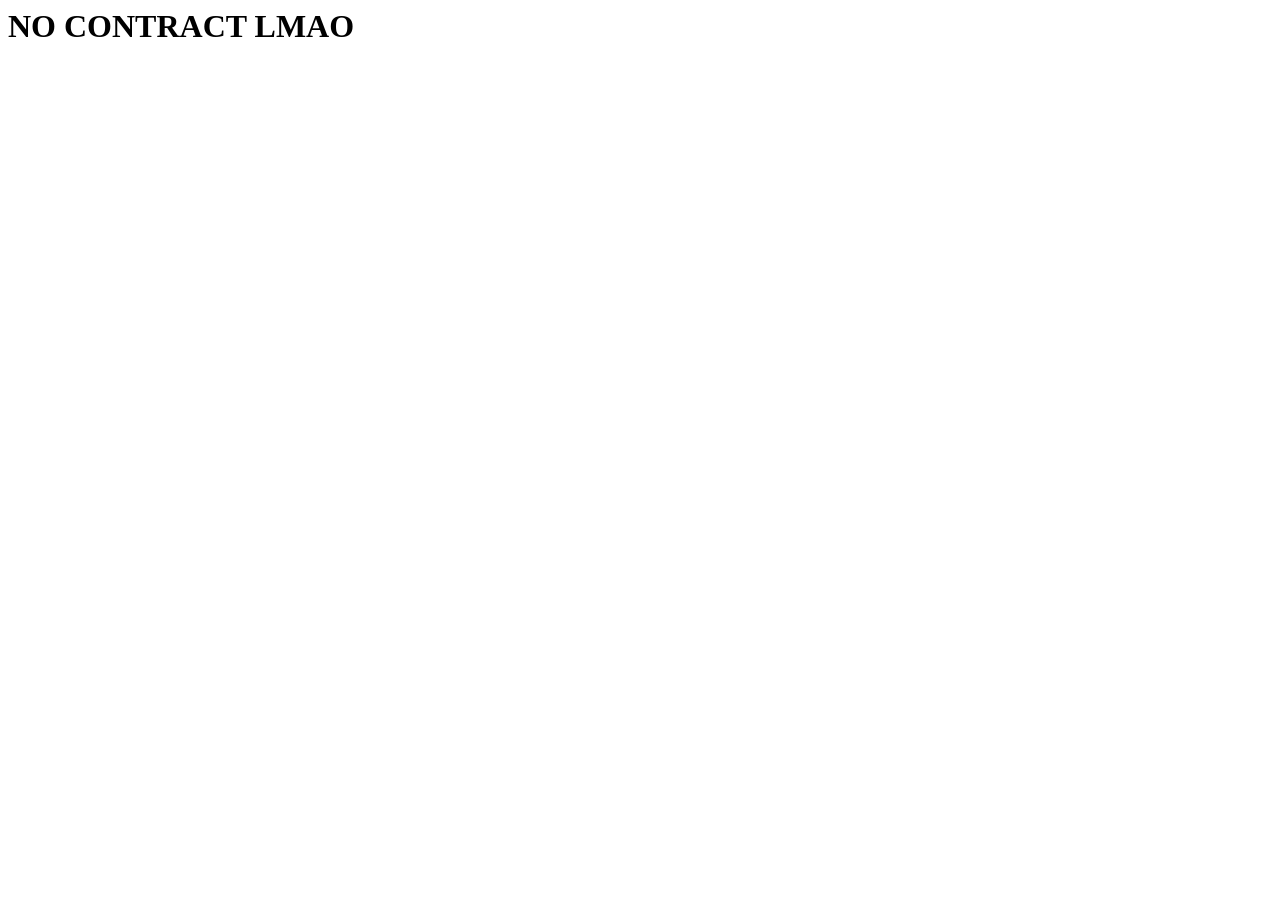
<file: Contract.html>
<html lang="en">
<head>
    <meta charset="UTF-8">
    <meta name="viewport" content="width=device-width, initial-scale=1.0">
    <title>Document</title>
</head>
<body>
    <h1>NO CONTRACT LMAO</h1>
</body>
</html>
</file>
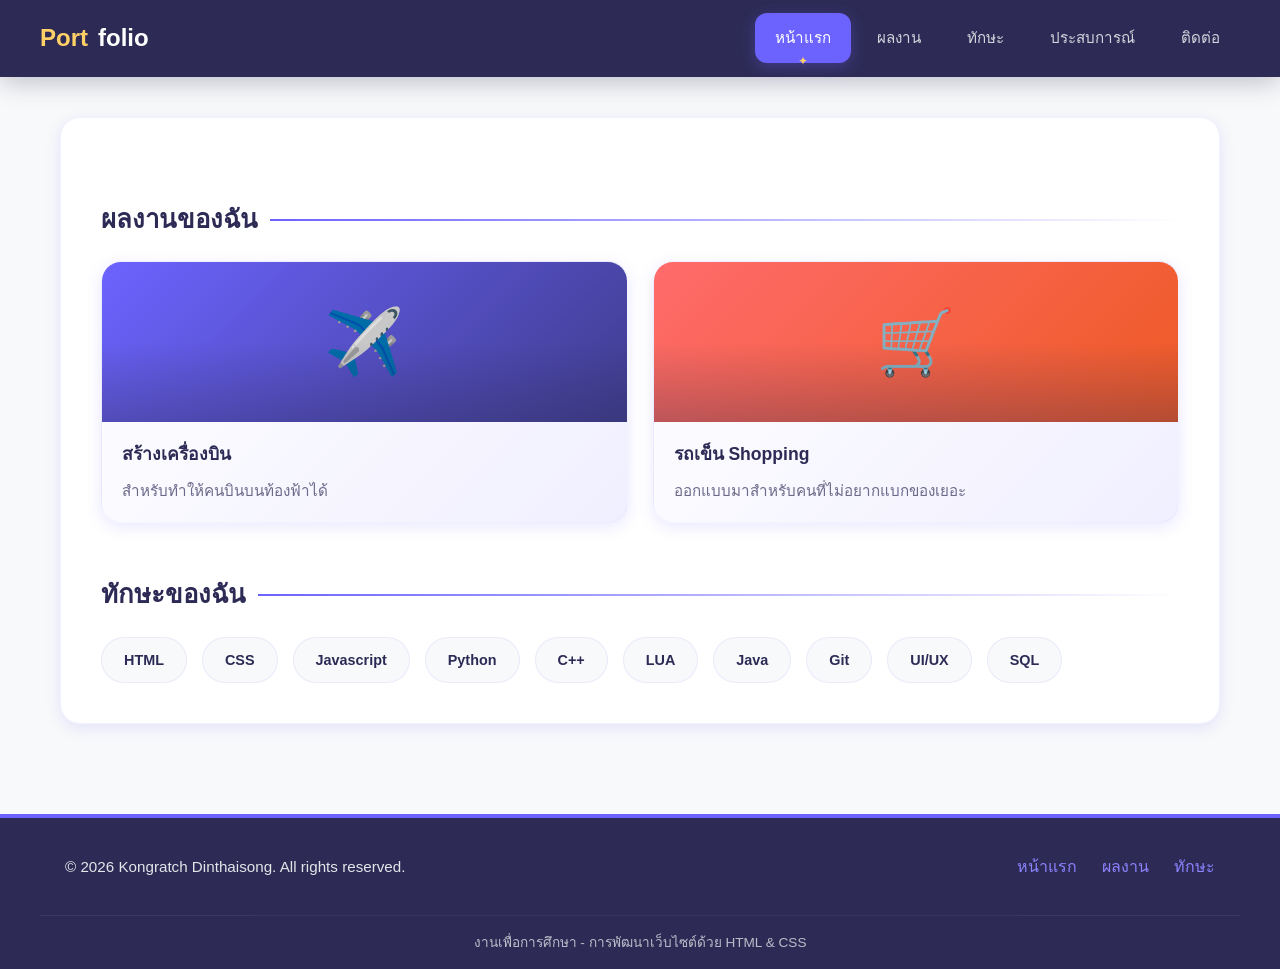
<file: Portfolio.html>
<!DOCTYPE html>
    <html lang="en">
    <head>
        <meta charset="UTF-8">
        <meta name="viewport" content="width=device-width, initial-scale=1.0">
        <title>งานเพื่อการศึกษา-Portfolio</title>
        <link rel="stylesheet" href="style.css">
    </head>
    <body>
        <nav class="navbar">
            <div class="nav-container">
                <a href="#" class="logo"><span>Port</span>folio</a>
                <ul class="nav-menu">
                    <li><a href="index.html" class="active">หน้าแรก</a></li>
                    <li><a href="Portfolio.html">ผลงาน</a></li>
                    <li><a href="#">ทักษะ</a></li>
                    <li><a href="#">ประสบการณ์</a></li>
                    <li><a href="#">ติดต่อ</a></li>
                </ul>
            </div>
        </nav>
        
        <div class="container"> 
            <div class="flex-layout">
                <main class="content">
                    <section>
                        <h2 class="section-title">ผลงานของฉัน</h2>
                        <div class="card-grid">
                            <div class="card">
                                <div class="card-image">✈️</div>
                                <h3>สร้างเครื่องบิน</h3>
                                <p>สำหรับทำให้คนบินบนท้องฟ้าได้</p>
                            </div>
                            <div class="card">
                                <div class="card-image">🛒</div>
                                <h3>รถเข็น Shopping</h3>
                                <p>ออกแบบมาสำหรับคนที่ไม่อยากแบกของเยอะ</p>
                            </div>
                        </div>
                    </section>
                        
                    <section>
                        <h2 class="section-title" style="margin-top: 50px;">ทักษะของฉัน</h2>
                        <div class="skills-grid">
                            <span class="skill-item">HTML</span>
                            <span class="skill-item">CSS</span>
                            <span class="skill-item">Javascript</span>
                            <span class="skill-item">Python</span>
                            <span class="skill-item">C++</span>
                            <span class="skill-item">LUA</span>
                            <span class="skill-item">Java</span>
                            <span class="skill-item">Git</span>
                            <span class="skill-item">UI/UX</span>
                            <span class="skill-item">SQL</span>
                        </div>
                    </section>
                </main>
            </div>
        </div>

        <footer class="footer">
            <div class="footer-content">
                <div class="footer-info">
                    <p>© 2026 Kongratch Dinthaisong. All rights reserved.</p>
                </div>
                <div class="footer-links">
                    <a href="#">หน้าแรก</a>
                    <a href="#">ผลงาน</a>
                    <a href="#">ทักษะ</a>
                </div>
            </div>
            <div class="footer-bottom">
                <p>งานเพื่อการศึกษา - การพัฒนาเว็บไซต์ด้วย HTML & CSS</p>
            </div>
        </footer>
    </body>
    </html>
</file>
<file: style.css>
/* ======================================== */
            /* RESET & BASE STYLES                      */
            /* ======================================== */
            * {
                box-sizing: border-box;
                margin: 0;
                padding: 0;
            }

            body {
                font-family: 'Sarabun', 'Prompt', 'Kanit', sans-serif;
                background: #F8F9FA;
                color: #2D2B55;
                line-height: 1.7;
            }

            a {
                text-decoration: none;
                color: inherit;
            }
            
            .navbar {
                background: #2D2B55;
                padding: 0 30px;
                position: sticky;
                top: 0;
                z-index: 1000;
                box-shadow: 0 4px 25px rgba(45, 43, 85, 0.3);
                backdrop-filter: blur(10px);
            }

            .nav-container {
                display: flex;
                justify-content: space-between;
                align-items: center;
                max-width: 1200px;
                margin: 0 auto;
            }

            .logo {
                color: #FFFFFF;
                font-size: 1.5rem;
                font-weight: 700;
                padding: 18px 0;
                display: flex;
                align-items: center;
                gap: 10px;
                transition: all 0.4s cubic-bezier(0.25, 0.46, 0.45, 0.94);
            }

            .logo span {
                color: #FFD166;
            }

            .logo:hover {
                transform: scale(1.05);
                color: #FFD166;
            }

            .nav-menu {
                display: flex;
                list-style: none;
                gap: 6px;
                margin: 0;
                padding: 0;
            }

            .nav-menu a {
                color: rgba(255, 255, 255, 0.8);
                padding: 12px 20px;
                display: block;
                border-radius: 12px;
                transition: all 0.4s cubic-bezier(0.25, 0.46, 0.45, 0.94);
                font-weight: 500;
                font-size: 0.95rem;
                position: relative;
            }

            .nav-menu a:hover {
                background: #6C63FF;
                color: #FFFFFF;
                transform: translateY(-2px);
                box-shadow: 0 6px 20px rgba(108, 99, 255, 0.4);
            }

            .nav-menu .active {
                background: #6C63FF;
                color: #FFFFFF;
                box-shadow: 0 4px 15px rgba(108, 99, 255, 0.3);
            }

            .nav-menu .active::after {
                content: '✦';
                position: absolute;
                bottom: -8px;
                left: 50%;
                transform: translateX(-50%);
                color: #FFD166;
                font-size: 12px;
            }

            .container {
                max-width: 1200px;
                margin: 0 auto;
                padding: 40px 20px;
            }

            .flex-layout {
                display: flex;
                gap: 40px;
                align-items: flex-start;
            }

            /* ======================================== */
            /* MAIN CONTENT - Semantic HTML             */
            /* ======================================== */
            .content {
                flex: 3;
                background: #FFFFFF;
                padding: 40px;
                border-radius: 20px;
                box-shadow: 0 4px 15px rgba(108, 99, 255, 0.15);
                border: 1px solid rgba(108, 99, 255, 0.08);
            }

            /* Hero Section */
            .hero {
                text-align: center;
                padding: 20px 0 30px;
                border-bottom: 2px solid #F8F9FA;
                margin-bottom: 35px;
            }

            .hero-avatar {
                width: 120px;
                height: 120px;
                background: linear-gradient(135deg, #6C63FF, #3F3D8E);
                border-radius: 50%;
                display: flex;
                align-items: center;
                justify-content: center;
                margin: 0 auto 20px;
                font-size: 4rem;
                box-shadow: 0 8px 30px rgba(108, 99, 255, 0.2);
                border: 4px solid #FFFFFF;
                transition: all 0.4s cubic-bezier(0.25, 0.46, 0.45, 0.94);
            }

            .hero-avatar:hover {
                transform: scale(1.05) rotate(-5deg);
            }

            .hero h1 {
                color: #2D2B55;
                font-size: 2.4rem;
                margin-bottom: 8px;
            }

            .hero h1 span {
                background: linear-gradient(135deg, #6C63FF, #3F3D8E);
                -webkit-background-clip: text;
                -webkit-text-fill-color: transparent;
                background-clip: text;
            }

            .hero p {
                color: #6C6A8A;
                font-size: 1.1rem;
                max-width: 600px;
                margin: 0 auto;
            }

            .hero-tags {
                display: flex;
                gap: 12px;
                justify-content: center;
                flex-wrap: wrap;
                margin-top: 18px;
            }

            .hero-tags span {
                background: #F8F9FA;
                padding: 6px 18px;
                border-radius: 30px;
                font-size: 0.85rem;
                color: #6C63FF;
                font-weight: 600;
                border: 1px solid rgba(108, 99, 255, 0.15);
                transition: all 0.4s cubic-bezier(0.25, 0.46, 0.45, 0.94);
            }

            .hero-tags span:hover {
                background: #6C63FF;
                color: #FFFFFF;
                transform: translateY(-2px);
                box-shadow: 0 4px 15px rgba(108, 99, 255, 0.15);
            }

            .section-title {
                color: #2D2B55;
                font-size: 1.6rem;
                margin: 40px 0 20px;
                display: flex;
                align-items: center;
                gap: 12px;
            }

            .section-title::after {
                content: '';
                flex: 1;
                height: 2px;
                background: linear-gradient(to right, #6C63FF, transparent);
            }

            /* ======================================== */
            /* CARD GRID & SKILLS GRID                  */
            /* ======================================== */
            .card-grid {
                display: flex;
                gap: 25px;
                flex-wrap: wrap;
                margin-top: 10px;
            }

            .skills-grid {
                display: flex;
                gap: 15px;
                flex-wrap: wrap;
                margin-top: 10px;
                justify-content: flex-start;
            }

            .skill-item {
                background: #F8F9FA;
                padding: 10px 22px;
                border-radius: 30px;
                font-weight: 600;
                font-size: 0.9rem;
                color: #2D2B55;
                border: 1px solid rgba(108, 99, 255, 0.1);
                transition: all 0.4s cubic-bezier(0.25, 0.46, 0.45, 0.94);
                display: flex;
                align-items: center;
                gap: 8px;
            }

            .skill-item:hover {
                background: #6C63FF;
                color: #FFFFFF;
                transform: translateY(-3px);
                box-shadow: 0 4px 15px rgba(108, 99, 255, 0.15);
            }

            .card {
                flex: 1 1 260px;
                background: linear-gradient(135deg, #FFFFFF, #F0EFFF);
                border-radius: 20px;
                overflow: hidden;
                box-shadow: 0 4px 15px rgba(108, 99, 255, 0.15);
                transition: all 0.4s cubic-bezier(0.25, 0.46, 0.45, 0.94);
                border: 1px solid rgba(108, 99, 255, 0.06);
                cursor: default;
                position: relative;
            }

            .card:hover {
                transform: translateY(-12px) scale(1.01);
                box-shadow: 0 15px 45px rgba(108, 99, 255, 0.25);
                border-color: #8B83FF;
            }

            .card-image {
                height: 160px;
                background: linear-gradient(135deg, #6C63FF, #3F3D8E);
                display: flex;
                align-items: center;
                justify-content: center;
                font-size: 4rem;
                color: #FFFFFF;
                position: relative;
                overflow: hidden;
            }

            .card-image::after {
                content: '';
                position: absolute;
                top: 0;
                left: 0;
                right: 0;
                bottom: 0;
                background: linear-gradient(180deg, transparent 50%, rgba(45, 43, 85, 0.3));
            }

            .card:nth-child(2) .card-image { background: linear-gradient(135deg, #FF6B6B, #EE5A24); }

            .card h3 {
                padding: 18px 20px 8px;
                font-size: 1.1rem;
                color: #2D2B55;
            }

            .card p {
                padding: 0 20px 18px;
                color: #6C6A8A;
                font-size: 0.95rem;
                margin: 0;
            }

            /* ======================================== */
            /* SIDEBAR                                  */
            /* ======================================== */
            .sidebar {
                flex: 1.2;
                background: linear-gradient(135deg, #6C63FF, #3F3D8E);
                color: #FFFFFF;
                padding: 35px 30px;
                border-radius: 20px;
                box-shadow: 0 8px 30px rgba(108, 99, 255, 0.2);
                position: sticky;
                top: 100px;
            }

            .sidebar h3 {
                border-left: 4px solid #FFD166;
                padding-left: 15px;
                margin: 0 0 15px 0;
                font-size: 1.1rem;
                letter-spacing: 0.5px;
            }

            .sidebar h3:not(:first-child) {
                margin-top: 30px;
            }

            .sidebar .profile-intro {
                text-align: center;
                margin-bottom: 25px;
            }

            .sidebar .profile-intro .avatar-sm {
                width: 80px;
                height: 80px;
                background: rgba(255, 255, 255, 0.2);
                border-radius: 50%;
                display: flex;
                align-items: center;
                justify-content: center;
                margin: 0 auto 12px;
                font-size: 2.8rem;
                border: 3px solid rgba(255, 255, 255, 0.3);
            }

            .sidebar .profile-intro h4 {
                font-size: 1.2rem;
                margin-bottom: 4px;
            }

            .sidebar .profile-intro p {
                opacity: 0.85;
                font-size: 0.9rem;
            }

            .sidebar ul {
                list-style: none;
                padding: 0;
            }

            .sidebar li {
                padding: 10px 0;
                border-bottom: 1px solid rgba(255, 255, 255, 0.12);
                font-size: 0.92rem;
                transition: all 0.4s cubic-bezier(0.25, 0.46, 0.45, 0.94);
                padding-left: 5px;
                display: flex;
                align-items: center;
                gap: 10px;
            }

            .sidebar li:hover {
                padding-left: 15px;
                background: rgba(255, 255, 255, 0.08);
                border-radius: 6px;
            }

            .sidebar .contact-info li {
                border-bottom: none;
                padding: 8px 0;
            }

            .sidebar .contact-info li::before {
                content: '📧 ';
                font-size: 1rem;
            }
            .sidebar .contact-info li:nth-child(2)::before { content: '📱 '; }
            .sidebar .contact-info li:nth-child(3)::before { content: '🌐 '; }

            .sidebar .btn-contact {
                display: block;
                background: #FFD166;
                color: #2D2B55;
                text-align: center;
                padding: 14px;
                border-radius: 12px;
                font-weight: 700;
                margin-top: 20px;
                transition: all 0.4s cubic-bezier(0.25, 0.46, 0.45, 0.94);
                border: none;
                cursor: pointer;
            }

            .sidebar .btn-contact:hover {
                transform: scale(1.02);
                box-shadow: 0 8px 25px rgba(255, 209, 102, 0.4);
                background: #FFD93D;
            }

            /* ======================================== */
            /* FOOTER                                   */
            /* ======================================== */
            .footer {
                background: #2D2B55;
                color: #F8F9FA;
                margin-top: 50px;
                border-top: 4px solid #6C63FF;
            }

            .footer-content {
                max-width: 1200px;
                margin: 0 auto;
                padding: 35px 25px;
                display: flex;
                justify-content: space-between;
                align-items: center;
                flex-wrap: wrap;
                gap: 20px;
            }

            .footer-info p {
                font-size: 0.95rem;
                opacity: 0.9;
                margin: 0;
            }

            .footer-links {
                display: flex;
                gap: 25px;
                flex-wrap: wrap;
            }

            .footer-links a {
                color: #8B83FF;
                font-weight: 500;
                transition: all 0.4s cubic-bezier(0.25, 0.46, 0.45, 0.94);
                position: relative;
            }

            .footer-links a::after {
                content: '';
                position: absolute;
                bottom: -3px;
                left: 0;
                width: 0;
                height: 2px;
                background: #FFD166;
                transition: all 0.4s cubic-bezier(0.25, 0.46, 0.45, 0.94);
            }

            .footer-links a:hover {
                color: #FFD166;
            }

            .footer-links a:hover::after {
                width: 100%;
            }

            .footer-bottom {
                border-top: 1px solid rgba(255, 255, 255, 0.08);
                padding: 15px 25px;
                text-align: center;
                font-size: 0.85rem;
                opacity: 0.7;
                max-width: 1200px;
                margin: 0 auto;
            }
</file>
